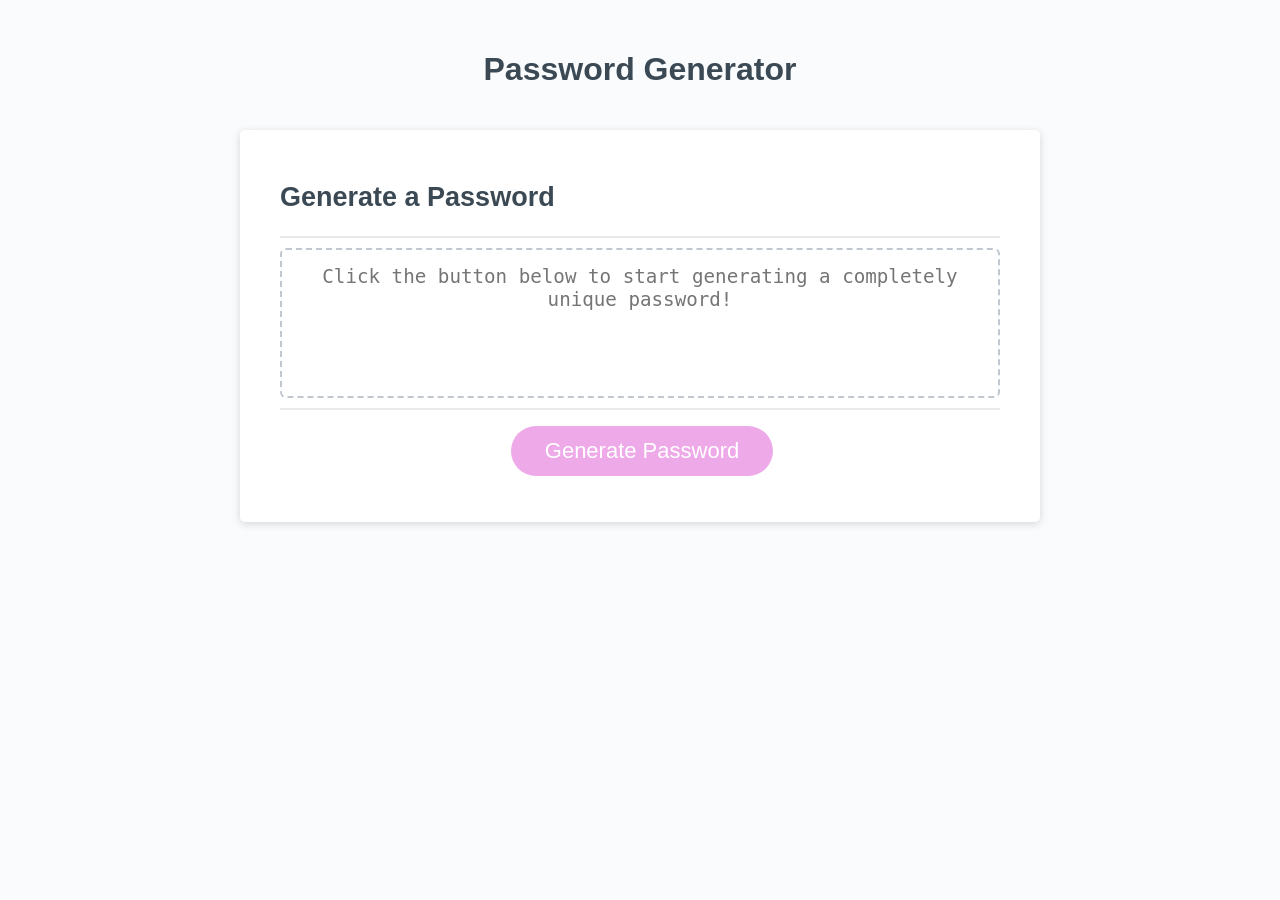
<file: index.html>
<!DOCTYPE html>
<html lang="en">
  <head>
    <meta charset="UTF-8" />
    <meta name="viewport" content="width=device-width, initial-scale=1.0" />
    <meta http-equiv="X-UA-Compatible" content="ie=edge" />
    <title>Password Generator</title>
    <link rel="stylesheet" href="./assets/css/style.css" />
  </head>
  <body>
    <div class="wrapper">
      <header>
        <h1>Password Generator</h1>
      </header>
      <div class="card">
        <div class="card-header">
          <h2>Generate a Password</h2>
        </div>
        <div class="card-body">
          <textarea
            readonly
            id="password"
            placeholder="Click the button below to start generating a completely unique password!"
            aria-label="Generated Password"
          ></textarea>
        </div>
        <div class="card-footer">
          <button id="generate" class="btn">Generate Password</button>
        </div>
      </div>
    </div>
    <script src="./assets/js/script.js"></script>
  </body>
</html>
</file>
<file: assets/css/style.css>
*,
*::before,
*::after {
  box-sizing: border-box;
}

html,
body,
.wrapper {
  height: 100%;
  margin: 0;
  padding: 0;
}

body {
  font-family: sans-serif;
  background-color: #f9fbfd;
}

.wrapper {
  padding-top: 30px;
  padding-left: 20px;
  padding-right: 20px;
}

header {
  text-align: center;
  padding: 20px;
  padding-top: 0px;
  color: hsl(206, 17%, 28%);
}

.card {
  background-color: hsl(0, 0%, 100%);
  border-radius: 5px;
  border-width: 1px;
  box-shadow: rgba(0, 0, 0, 0.15) 0px 2px 8px 0px;
  color: hsl(206, 17%, 28%);
  font-size: 18px;
  margin: 0 auto;
  max-width: 800px;
  padding: 30px 40px;
}

.card-header::after {
  content: " ";
  display: block;
  width: 100%;
  background: #e7e9eb;
  height: 2px;
}

.card-body {
  min-height: 100px;
}

.card-footer {
  text-align: center;
}

.card-footer::before {
  content: " ";
  display: block;
  width: 100%;
  background: #e7e9eb;
  height: 2px;
}

.card-footer::after {
  content: " ";
  display: block;
  clear: both;
}

.btn {
  border: none;
  background-color: hsl(305, 66%, 80%);
  border-radius: 25px;
  box-shadow: rgba(0, 0, 0, 0.1) 0px 1px 6px 0px rgba(0, 0, 0, 0.2) 0px 1px 1px
    0px;
  color: hsl(0, 0%, 100%);
  display: inline-block;
  font-size: 22px;
  line-height: 22px;
  margin: 16px 16px 16px 20px;
  padding: 14px 34px;
  text-align: center;
  cursor: pointer;
}

button[disabled] {
  cursor: default;
  background: #c0c7cf;
}

.float-right {
  float: right;
}

#password {
  -webkit-appearance: none;
  -moz-appearance: none;
  appearance: none;
  border: none;
  display: block;
  width: 100%;
  padding-top: 15px;
  padding-left: 15px;
  padding-right: 15px;
  padding-bottom: 85px;
  font-size: 1.2rem;
  text-align: center;
  margin-top: 10px;
  margin-bottom: 10px;
  border: 2px dashed #c0c7cf;
  border-radius: 6px;
  resize: none;
  overflow: hidden;
}

@media (max-width: 690px) {
  .btn {
    font-size: 1rem;
    margin: 16px 0px 0px 0px;
    padding: 10px 15px;
  }

  #password {
    font-size: 1rem;
  }
}

@media (max-width: 500px) {
  .btn {
    font-size: 0.8rem;
  }
}
</file>
